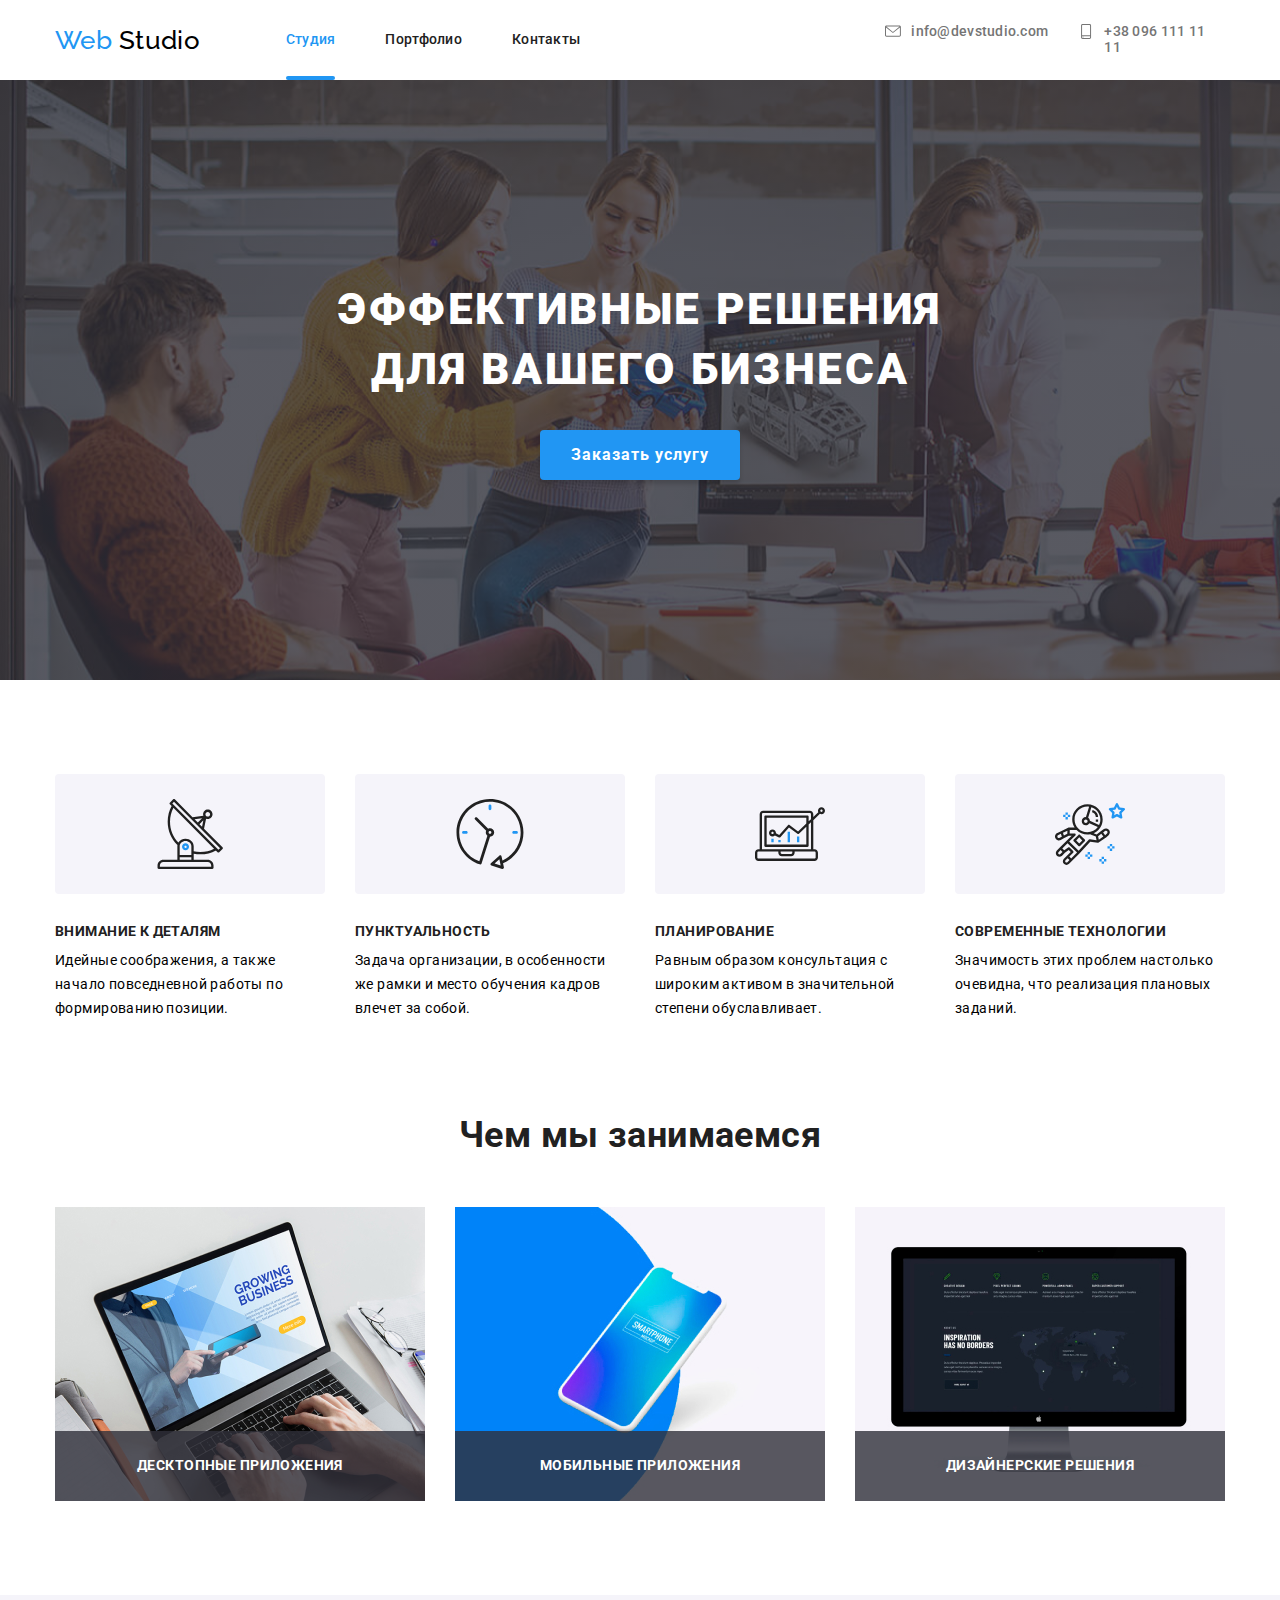
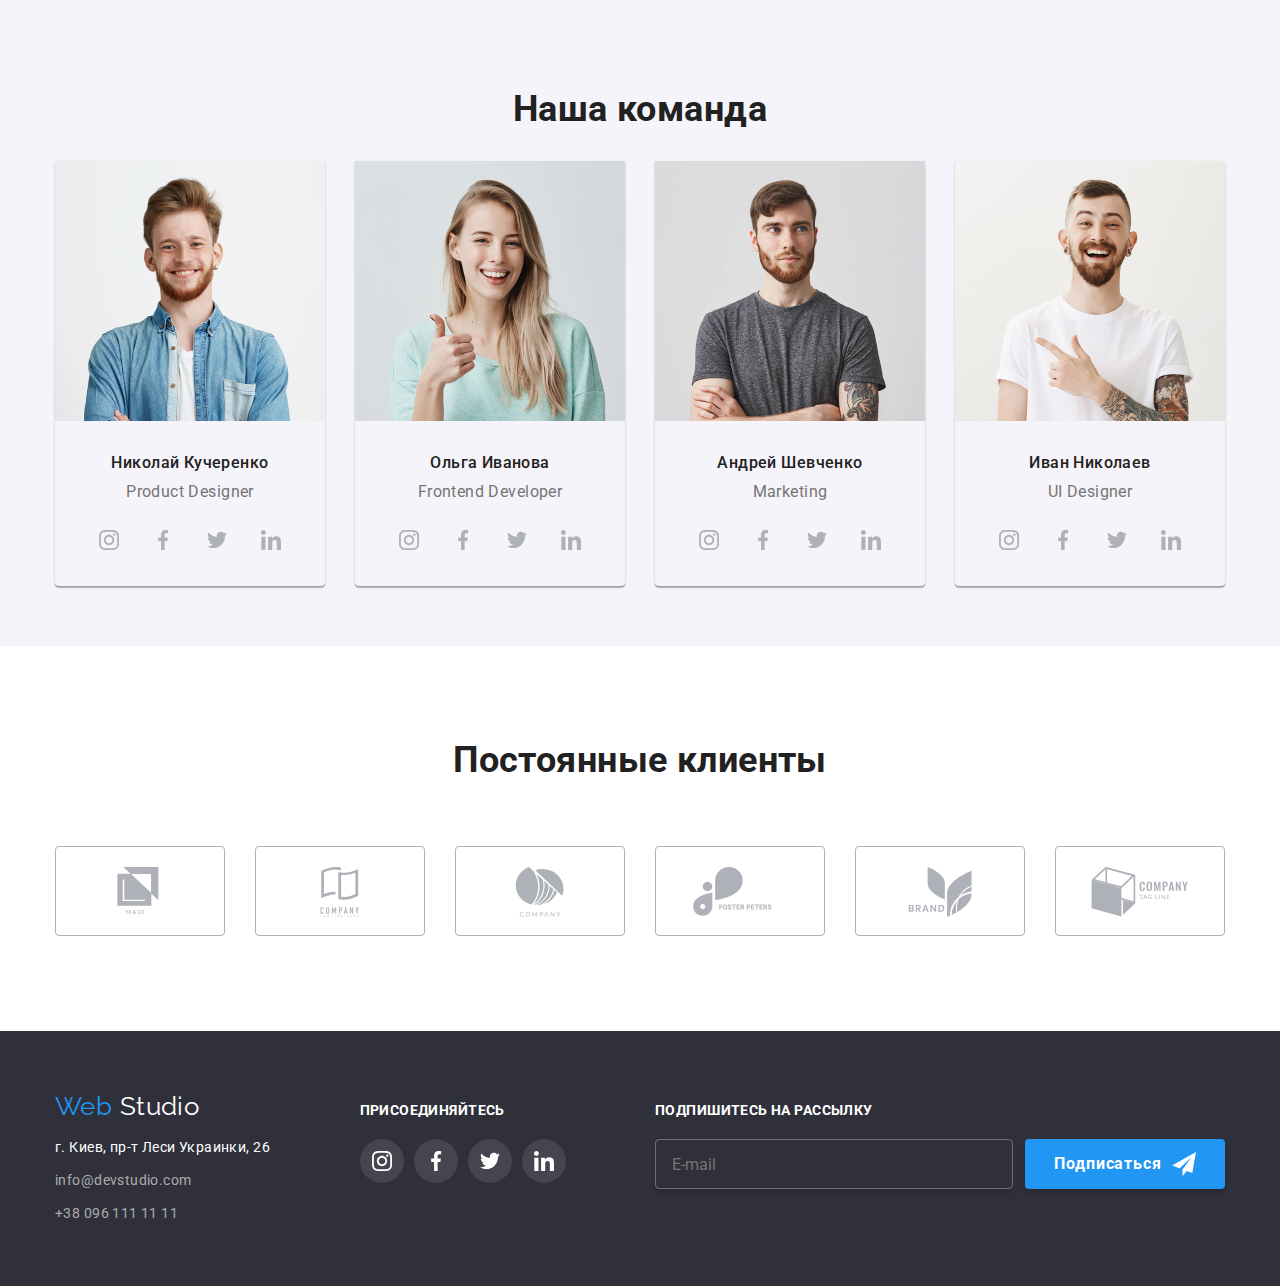
<file: index.html>
<!DOCTYPE html>
<html lang="ru">
    <head>
        <meta charset="utf-8">
        <meta name="viewport" content="width=device-width, initial-scale=1.0">
        <title>Web Studio v.1</title>
        <link href="https://fonts.googleapis.com/css2?family=Raleway:wght@700&family=Roboto:wght@400;500;700;900&display=swap" rel="stylesheet">
        <link rel="stylesheet" href="https://cdnjs.cloudflare.com/ajax/libs/modern-normalize/0.6.0/modern-normalize.min.css">
        <link rel="stylesheet" href="./css/main.min.css">
    </head>

    <body>
        <header>
            <nav class="header-nav container">
                <a class="logo" href="index.html">
                    <span class="logo-web">Web</span>
                    <span class="logo-header">Studio</span>
                </a>  
                <button
                    type="button"
                    class="menu-button"
                    aria-expanded="false"
                    aria-controls="menu-container"
                    data-menu-button>
                    <svg
                        width="40"
                        height="40"
                        aria-label="Переключатель мобильного меню">
                        <use class="icon-close" href="./image/sprite.svg#icon-menu-close"></use>
                        <use class="icon-open" href="./image/sprite.svg#icon-menu-open"></use>
                    </svg>
                </button> 
                <div class="nav" data-menu>
                    <ul class="menu-nav">
                        <li class="menu-nav-items">
                            <a class="menu-nav-link current" href="index.html">Студия</a>
                        </li>
                        <li class="menu-nav-items">
                            <a class="menu-nav-link" href="portfolio.html">Портфолио</a>
                        </li>
                        <li class="menu-nav-items">
                            <a class="menu-nav-link" href="">Контакты</a>
                        </li>
                    </ul>  
                    <ul class="contact-nav">
                        <li class="contact-nav-items">
                            <a class="contact-nav-link" href="mailto:info@devstudio.com">
                                <svg class="contact-nav-icon">
                                    <use href="./image/sprite.svg#icon-mail"></use>
                                </svg>
                                info@devstudio.com
                            </a>
                        </li>
                        <li class="contact-nav-items"> 
                            <a class="contact-nav-link" href="tel:+380961111111">
                                <svg class="contact-nav-icon">
                                    <use href="./image/sprite.svg#icon-tel"></use>
                                </svg>
                                +38 096 111 11 11</a>
                        </li>
                    </ul> 
                </div>     
             </nav> 
        </header>


        <main>
            <!-- Герой -->
            <section class="hero">
               <div class="hero-container">
                    <h1 class="hero-title">Эффективные решения<br>для вашего бизнеса</h1> 
                    <button class="open-button" data-modal-open>Заказать услугу</button>
                    <div class="backdrop is-hidden" data-modal>
                        <div class="modal-form">
                            <button class="close-button" data-modal-close>
                                <svg class="close-icon" viewBox="0 0 11 11" xmlns="http://www.w3.org/2000/svg">
                                    <path d="M11 1.10786L9.89214 0L5.5 4.39214L1.10786 0L0 1.10786L4.39214 5.5L0 9.89214L1.10786 11L5.5 6.60786L9.89214 11L11 9.89214L6.60786 5.5L11 1.10786Z"/>
                                </svg>                                        
                            </button>
                            <form class="form" action="" autocomplete="off">
                                <h1 class="form-title">Оставьте свои данные, мы вам перезвоним</h1>
                                <div class="form-field">
                                    <input type="text" 
                                        class="form-input" 
                                        placeholder=" "
                                        name="customer-name"
                                        id="customer-name">
                                    <label for="customer-name" class="form-label">Имя</label>
                                    <svg class="icon">
                                            <use href="./image/sprite.svg#icon-person-form"></use>
                                    </svg>
                                </div>
                                <div class="form-field">
                                    <input type="tel" 
                                        class="form-input" 
                                        placeholder=" "
                                        name="tel"
                                        id="tel">
                                    <label for="tel" class="form-label">Телефон</label>
                                    <svg class="icon">
                                        <use href="./image/sprite.svg#icon-phone-form"></use>
                                    </svg>
                                </div>
                                <div class="form-field">
                                    <input type="email" 
                                        class="form-input" 
                                        placeholder=" "
                                        name="mail"
                                        id="mail">
                                    <label for="mail" class="form-label">Почта</label>
                                    <svg class="icon">
                                        <use href="./image/sprite.svg#icon-email-form"></use>
                                    </svg>
                                </div>
                                <div class="form-field comment">                                 
                                    <textarea class="form-input comment-form" 
                                        name="comment"
                                        id="comment"
                                        rows="10"
                                        placeholder=" "></textarea>
                                    <label class="form-label comment-label" for="comment">Комментарий</label>
                                </div>
                                <div class="form-field polisy">
                                    <input class="polisy-checkbox visually-hidden"
                                    type="checkbox"
                                    name="polisy"
                                    id="polisy"
                                    placeholder=" ">
                                    <label class="polisy-label" for="polisy">Соглашаюсь с рассылкой и принимаю
                                        <a class="polisy-link" href="">Условия договора</a>
                                    </label>
                                </div>
                                <button class="open-button" type="submit">Отправить</button>
                            </form>
                          </div>
                    </div>
               </div>
            </section>

            <!-- Особенности -->
            <!--<section class="container ">
                <h2 class="container-title">Наши преимущества</h2>
                <ul class="section">
                    <li class="section-list">
                        <h3 class="section-title">Внимание к деталям</h3>
                        <p class="text">Идейные соображения, а также начало повседневной работы по формированию позиции.</p>
                    </li>
                    <li class="section-list">
                        <h3 class="section-title">Пунктуальность</h3>
                        <p class="text">Задача организации, в особенности же рамки и место обучения кадров влечет за собой.</p>
                    </li>
                    <li class="section-list">
                        <h3 class="section-title">Планирование</h3>
                        <p class="text">Равным образом консультация с широким активом в значительной степени обуславливает.</p>
                    </li>
                    <li class="section-list">
                        <h3 class="section-title">Современные технологии</h3>
                        <p class="text">Значимость этих проблем настолько очевидна, что реализация плановых заданий.</p>
                    </li>
                </ul>
            </section>
        -->

           <section class="container ">
                <h2 class="visually-hidden">Наши преимущества</h2>
                <ul class="section">
                    <li class="section-list">
                        <div class="section-icon">
                            <svg class="section-svg">
                                <use href="./image/sprite.svg#icon-antenna"></use>
                            </svg>
                        </div>
                        <h3 class="section-title">Внимание к деталям</h3>
                        <p class="text">Идейные соображения, а также начало повседневной работы по формированию позиции.</p>
                    </li>
                    <li class="section-list">
                        <div class="section-icon">
                            <svg class="section-svg">
                                <use href="./image/sprite.svg#icon-clock"></use>
                            </svg>
                        </div>
                        <h3 class="section-title">Пунктуальность</h3>
                        <p class="text">Задача организации, в особенности же рамки и место обучения кадров влечет за собой.</p>
                    </li>
                    <li class="section-list">
                        <div class="section-icon">
                            <svg class="section-svg">
                                <use href="./image/sprite.svg#icon-diagram"></use>
                            </svg>
                        </div>
                        <h3 class="section-title">Планирование</h3>
                        <p class="text">Равным образом консультация с широким активом в значительной степени обуславливает.</p>
                    </li>
                    <li class="section-list">
                        <div class="section-icon">
                            <svg class="section-svg">
                                <use href="./image/sprite.svg#icon-astronaut"></use>
                            </svg>
                        </div>
                        <h3 class="section-title">Современные технологии</h3>
                        <p class="text">Значимость этих проблем настолько очевидна, что реализация плановых заданий.</p>
                    </li>
                </ul>
            </section>


            <!--Чем мы занимаемся-->
            <section class="features container">
                <h2 class="features-title">Чем мы занимаемся</h2>
                <ul class="features-list">
                    <li class="features-items">
                        <img class="features-img"
                            srcset="
                              ./image/desktop.jpg 1x,
                              ./image/desktop@2x.jpg 2x"
                            src="./image/desktop.jpg"
                            alt="desktop">
                        <!-- <img class="features-img" src="./image/desktop.jpg" alt="desktop"> -->
                        <p>Десктопные приложения</p>
                    </li>
                    <li class="features-items">
                        <img class="features-img"
                            srcset="
                              ./image/mobi.jpg 1x,
                              ./image/mobi@2x.jpg 2x"
                            src="./image/mobi.jpg"
                            alt="mobi">
                        <!-- <img class="features-img" src="./image/mobi.jpg" alt="mobi"> -->
                        <p>Мобильные приложения</p>
                    </li>
                    <li class="features-items">
                        <img class="features-img"
                            srcset="
                              ./image/design.jpg 1x,
                              ./image/design@2x.jpg 2x"
                            src="./image/design.jpg"
                            alt="design">
                        <!-- <img class="features-img" src="./image/design.jpg" alt="design"> -->
                        <p>Дизайнерские решения</p>
                    </li>
                </ul>
            </section>
            
            <!--Team-->
            <section class="team">
                <div class="container">
                    <h2 class="team-title">Наша команда</h2>
                    <ul class="team-list">
                        <li class="team-items">
                        <!-- <picture>
                                 <source
                                  srcset="
                                    ./image/mikola.webp 480w,
                                    ./image/mikola@2x.webp 768w"
                                  type="image/webp"
                                /> -->
                                <img
                                  srcset="
                                    ./image/mikola.jpg 480w,
                                    ./image/mikola@2x.jpg 768w"
                                  src="./image/mikola.jpg"
                                  alt="selfie"
                                  sizes="(min-width: 1200px) 25vw, (min-width: 768px) 50vw,  100vw">
                           <!--    </picture>
                             <img src="./image/николай.jpg" alt="Николай Кучеренко"> --> 
                            <h3 class="team-name">Николай Кучеренко</h3>
                            <p>Product Designer</p>
                            <ul class="social">
                                <li class="social-items">
                                    <a target="_blank" href="" aria-label="instagram">
                                        <svg class="social-icon">
                                            <use href="./image/sprite.svg#icon-instagram"></use>
                                        </svg>
                                    </a>
                                </li>
                                <li class="social-items">
                                    <a target="_blank" href="" aria-label="facebook">
                                        <svg class="social-icon">
                                            <use href="./image/sprite.svg#icon-facebook"></use>
                                        </svg>
                                    </a>
                                </li>
                                <li class="social-items">
                                    <a target="_blank" href="" aria-label="twitter">
                                        <svg class="social-icon">
                                            <use href="./image/sprite.svg#icon-twitter"></use>
                                        </svg>
                                    </a>
                                </li>
                                <li class="social-items">
                                    <a target="_blank" href="" aria-label="linkedin">
                                        <svg class="social-icon">
                                            <use href="./image/sprite.svg#icon-linkedin"></use>
                                        </svg>
                                    </a>
                                </li>
                            </ul>
                        </li>
                        <li class="team-items">
                            <img
                                  srcset="
                                    ./image/olya.jpg 480w,
                                    ./image/olya@2x.jpg 768w"
                                  src="./image/olya.jpg"
                                  alt="selfie"
                                  sizes="(min-width: 1200px) 25vw, (min-width: 768px) 50vw,  100vw">
                            <!-- <img src="./image/ольга.jpg" alt="Ольга Иванова"> -->
                            <h3 class="team-name">Ольга Иванова</h3>
                            <p>Frontend Developer</p>
                            <ul class="social">
                                <li class="social-items">
                                    <a target="_blank" href="" aria-label="instagram">
                                        <svg class="social-icon">
                                            <use href="./image/sprite.svg#icon-instagram"></use>
                                        </svg>
                                    </a>
                                </li>
                                <li class="social-items">
                                    <a target="_blank" href="" aria-label="facebook">
                                        <svg class="social-icon">
                                            <use href="./image/sprite.svg#icon-facebook"></use>
                                        </svg>
                                    </a>
                                </li>
                                <li class="social-items">
                                    <a target="_blank" href="" aria-label="twitter">
                                        <svg class="social-icon">
                                            <use href="./image/sprite.svg#icon-twitter"></use>
                                        </svg>
                                    </a>
                                </li>
                                <li class="social-items">
                                    <a target="_blank" href="" aria-label="linkedin">
                                        <svg class="social-icon">
                                            <use href="./image/sprite.svg#icon-linkedin"></use>
                                        </svg>
                                    </a>
                                </li>
                            </ul>
                        </li>
                        <li class="team-items">
                            <img
                                  srcset="
                                    ./image/andrey.jpg 480w,
                                    ./image/andrey@2x.jpg 768w"
                                  src="./image/andrey.jpg"
                                  alt="selfie"
                                  sizes="(min-width: 1200px) 25vw, (min-width: 768px) 50vw,  100vw">
                            <!-- <img src="./image/андрей.jpg" alt="Андрей Шевченко"> -->
                            <h3 class="team-name">Андрей Шевченко</h3>
                            <p>Marketing</p>
                            <ul class="social">
                                <li class="social-items">
                                    <a target="_blank" href="" aria-label="instagram">
                                        <svg class="social-icon">
                                            <use href="./image/sprite.svg#icon-instagram"></use>
                                        </svg>
                                    </a>
                                </li>
                                <li class="social-items">
                                    <a target="_blank" href="" aria-label="facebook">
                                        <svg class="social-icon">
                                            <use href="./image/sprite.svg#icon-facebook"></use>
                                        </svg>
                                    </a>
                                </li>
                                <li class="social-items">
                                    <a target="_blank" href="" aria-label="twitter">
                                        <svg class="social-icon">
                                            <use href="./image/sprite.svg#icon-twitter"></use>
                                        </svg>
                                    </a>
                                </li>
                                <li class="social-items">
                                    <a target="_blank" href="" aria-label="linkedin">
                                        <svg class="social-icon">
                                            <use href="./image/sprite.svg#icon-linkedin"></use>
                                        </svg>
                                    </a>
                                </li>
                            </ul>
                        </li>
                        <li class="team-items">
                            <img
                                  srcset="
                                    ./image/ivan.jpg 480w,
                                    ./image/ivan@2x.jpg 768w"
                                  src="./image/ivan.jpg"
                                  alt="selfie"
                                  sizes="(min-width: 1200px) 25vw, (min-width: 768px) 50vw,  100vw">
                            <!-- <img src="./image/иван.jpg" alt="Иван Николаев"> -->
                            <h3 class="team-name">Иван Николаев</h3>
                            <p>UI Designer</p>
                            <ul class="social">
                                <li class="social-items">
                                    <a target="_blank" href="" aria-label="instagram">
                                        <svg class="social-icon">
                                            <use href="./image/sprite.svg#icon-instagram"></use>
                                        </svg>
                                    </a>
                                </li>
                                <li class="social-items">
                                    <a target="_blank" href="" aria-label="facebook">
                                        <svg class="social-icon">
                                            <use href="./image/sprite.svg#icon-facebook"></use>
                                        </svg>
                                    </a>
                                </li>
                                <li class="social-items">
                                    <a target="_blank" href="" aria-label="twitter">
                                        <svg class="social-icon">
                                            <use href="./image/sprite.svg#icon-twitter"></use>
                                        </svg>
                                    </a>
                                </li>
                                <li class="social-items">
                                    <a target="_blank" href="" aria-label="linkedin">
                                        <svg class="social-icon">
                                            <use href="./image/sprite.svg#icon-linkedin"></use>
                                        </svg>
                                    </a>
                                </li>
                            </ul>
                        </li>
                    </ul>
                </div>
            </section>

            <!--Наши клиенты-->
            <section class="client container">
                <h2 class="client-title">Постоянные клиенты</h2>
                <ul class="client-list">
                    <li class="client-items">
                        <a class="client-link" href="">
                            <svg class="icon-client icon-client1">
                                <use href="./image/sprite.svg#icon-client1"></use>
                            </svg>
                            </a>
                        </li>
                    <li class="client-items">
                        <a class="client-link" href="">
                            <svg class="icon-client icon-client2">
                                <use href="./image/sprite.svg#icon-client2"></use>
                            </svg>
                            </a>
                        </li>
                    <li class="client-items">
                        <a class="client-link" href="">
                            <svg class="icon-client icon-client3">
                                <use href="./image/sprite.svg#icon-client3"></use>
                            </svg>
                        </a>
                    </li>
                    <li class="client-items">
                        <a class="client-link" href="">
                            <svg class="icon-client icon-client4">
                                <use href="./image/sprite.svg#icon-client4"></use>
                            </svg>
                        </a>
                    </li>
                    <li class="client-items">
                        <a class="client-link" href="">
                            <svg class="icon-client icon-client5">
                                <use href="./image/sprite.svg#icon-client5"></use>
                            </svg>
                        </a>
                    </li>
                    <li class="client-items">
                        <a class="client-link" href="">
                            <svg class="icon-client icon-client6">
                                <use href="./image/sprite.svg#icon-client6"></use>
                            </svg>
                        </a>
                    </li>
                </ul>
            </section>
        </main>
        <footer>
            <div class="container footer">
                <div class="footer-address">
                    <a class="logo" href="index.html">
                        <span class="logo-web">Web</span>
                        <span class="logo-footer">Studio</span>
                    </a> 
                    <address class="address">
                        <p>г. Киев, пр-т Леси Украинки, 26</p>
                        <a class="address-link" href="mailto:info@devstudio.com">info@devstudio.com</a>
                        <a class="address-link" href="tel:+380961111111">+38 096 111 11 11</a>
                    </address>
                </div>
                <div class="join-in">
                    <p><b>Присоединяйтесь</b></p>
                    <ul class="social">
                        <li class="social-items">
                            <a class="link-items" target="_blank" href="" aria-label="instagram">
                                <svg class="social-icon social-footer">
                                    <use href="./image/sprite.svg#icon-instagram"></use>
                                </svg>
                            </a>
                        </li>
                        <li class="social-items">
                            <a class="link-items" target="_blank" href="" aria-label="facebook">
                                <svg class="social-icon social-footer">
                                    <use href="./image/sprite.svg#icon-facebook"></use>
                                </svg>
                            </a>
                        </li>
                        <li class="social-items">
                            <a class="link-items" target="_blank" href="" aria-label="twitter">
                                <svg class="social-icon social-footer">
                                    <use href="./image/sprite.svg#icon-twitter"></use>
                                </svg>  
                            </a>
                        </li>
                        <li class="social-items">
                            <a class="link-items" target="_blank" href="" aria-label="linkedin">
                                <svg class="social-icon social-footer">
                                    <use href="./image/sprite.svg#icon-linkedin"></use>
                                </svg>
                            </a>
                        </li>
                    </ul>
                </div>
                <div class="subscribe">
                    <p><b>Подпишитесь на рассылку</b></p>
                    <div class="subscribe-form">
                        <input class="subscribe-input"
                            type="email"
                            placeholder="E-mail"
                            name="customer-mail">
                        <button class="open-button subscribe-button" type="submit">
                            <span>Подписаться</span>
                            <svg class="subscribe-icon">
                                <use href="./image/sprite.svg#icon-telegram-form"></use>
                            </svg>
                        </button>
                    </div>
                </div>
            </div>
        </footer>

        <script src="./js/modal.js"></script>
        <script src="./js/menu.js"></script>
        <!--
            <script>
            (() => {
              document.querySelector('.js-form').addEventListener('submit', e => {
                e.preventDefault();
      
                console.log('');
                console.count('Submit #');
      
                new FormData(e.currentTarget).forEach((value, name) =>
                  console.log(name, ':', value),
                );
              });
            })();
          </script>
        -->
    </body>
</html>
</file>
<file: css/main.min.css>
html{-webkit-box-sizing:border-box;box-sizing:border-box}*,*::before,*::after{-webkit-box-sizing:inherit;box-sizing:inherit}body{font-family:'Roboto', sans-serif;font-size:14px;font-weight:400;letter-spacing:0.03em;margin:0;padding:0;min-width:320px}ul a,a{text-decoration:none;color:#212121}h2,h3{color:#212121}h2{font-size:36px;font-weight:700;line-height:1.16;text-align:center}ul li{list-style:none}h1,h2,h3,h4,h5,h6,ul,p,svg,img{margin:0;padding:0}.container{margin-left:auto;margin-right:auto;padding-left:15px;padding-right:15px}@media screen and (min-width: 480px){.container{width:480px}}@media screen and (min-width: 768px){.container{width:768px}}@media screen and (min-width: 1200px){.container{width:1200px}}.visually-hidden{position:absolute;width:1px;height:1px;margin:-1px;border:0;padding:0;clip:rect(0 0 0 0);overflow:hidden}.open-button{color:#fff;font-weight:700;font-size:16px;line-height:1.87;letter-spacing:0.06em;padding-top:10px;padding-bottom:10px;background-color:#2196F3;-webkit-box-shadow:0px 4px 4px rgba(0,0,0,0.15);box-shadow:0px 4px 4px rgba(0,0,0,0.15);display:block;width:200px;border-radius:4px;margin-right:auto;margin-left:auto;cursor:pointer;border:transparent;outline:none}.logo{display:block;font-family:'Raleway', sans-serif;font-size:26px;line-height:1.19;text-decoration:none}.logo-web{color:#2196F3}.logo-header{color:black}.logo-footer{color:#fff}@media screen and (max-width: 1199px){.logo{font-size:24px}}header{position:relative;top:0;left:0;font-weight:500;line-height:1.14;letter-spacing:0.02em}.header-nav{display:-webkit-box;display:-ms-flexbox;display:flex;-webkit-box-align:center;-ms-flex-align:center;align-items:center;-webkit-box-pack:justify;-ms-flex-pack:justify;justify-content:space-between}.menu-button{display:-webkit-inline-box;display:-ms-inline-flexbox;display:inline-flex;margin:0;padding:0;border:none;outline:none;background-color:transparent;-webkit-transition:fill 250ms cubic-bezier(0.4, 0, 0.2, 1);transition:fill 250ms cubic-bezier(0.4, 0, 0.2, 1)}.menu-button:hover svg{fill:#2196F3}@media screen and (min-width: 768px){.menu-button{display:none}}.menu-button .icon-close{display:none;-webkit-transition:fill 250ms cubic-bezier(0.4, 0, 0.2, 1);transition:fill 250ms cubic-bezier(0.4, 0, 0.2, 1)}.menu-button.is-open .icon-close{display:block}.menu-button .icon-open{-webkit-transition:fill 250ms cubic-bezier(0.4, 0, 0.2, 1);transition:fill 250ms cubic-bezier(0.4, 0, 0.2, 1)}.menu-button.is-open .icon-open{display:none}.nav{padding-top:60px;padding-bottom:60px}@media screen and (max-width: 767px){.nav{position:absolute;top:100%;left:0;background-color:#fff;width:100%;z-index:20;opacity:0;visibility:hidden;pointer-events:none;-webkit-transition:opacity 250ms cubic-bezier(0.4, 0, 0.2, 1);transition:opacity 250ms cubic-bezier(0.4, 0, 0.2, 1)}.nav.is-open{opacity:1;visibility:visible;pointer-events:initial}}@media screen and (min-width: 768px){.nav{display:-webkit-box;display:-ms-flexbox;display:flex;-webkit-box-pack:justify;-ms-flex-pack:justify;justify-content:space-between;padding-top:0px;padding-bottom:0px}}.current{color:#2196F3;padding-bottom:8px}.current::after{content:'';position:absolute;bottom:0;left:0;height:4px;width:100%;border-radius:2px;background-color:#2196F3}.menu-nav{text-align:center}@media screen and (min-width: 768px){.menu-nav{display:-webkit-box;display:-ms-flexbox;display:flex}.menu-nav-items{margin-left:86px}.menu-nav-items+.menu-nav-items{margin-left:50px}}.menu-nav-link{display:inline-block;position:relative;-webkit-transition:color 250ms cubic-bezier(0.4, 0, 0.2, 1);transition:color 250ms cubic-bezier(0.4, 0, 0.2, 1);margin-bottom:40px}@media screen and (min-width: 768px){.menu-nav-link{padding-bottom:32px;padding-top:32px;margin-bottom:0px}}.menu-nav-link:hover,.menu-nav-link:focus{color:#2196F3}.contact-nav-items{padding-top:16px;text-align:center}@media screen and (min-width: 768px){.contact-nav{display:-webkit-box;display:-ms-flexbox;display:flex;-ms-flex-item-align:center;align-self:center;-webkit-box-orient:vertical;-webkit-box-direction:normal;-ms-flex-direction:column;flex-direction:column;text-align:left;margin-left:62px}.contact-nav-items{padding:5px 0;text-align:left}}@media screen and (min-width: 1200px){.contact-nav{-webkit-box-orient:horizontal;-webkit-box-direction:normal;-ms-flex-direction:row;flex-direction:row;margin-left:305px}.contact-nav-items+.contact-nav-items{margin-left:30px}}.contact-nav-link{display:-webkit-inline-box;display:-ms-inline-flexbox;display:inline-flex;color:#757575;-webkit-transition:color 250ms cubic-bezier(0.4, 0, 0.2, 1);transition:color 250ms cubic-bezier(0.4, 0, 0.2, 1)}.contact-nav-icon{fill:#757575;width:16px;height:15px;margin-right:10px;-webkit-transition:fill 250ms cubic-bezier(0.4, 0, 0.2, 1);transition:fill 250ms cubic-bezier(0.4, 0, 0.2, 1)}.contact-nav-link:focus,.contact-nav-link:hover{color:#2196F3}.contact-nav-link:focus .contact-nav-icon,.contact-nav-link:hover .contact-nav-icon{fill:#2196F3}.hero{background-image:-webkit-gradient(linear, left top, left bottom, from(rgba(47,48,58,0.8)), to(rgba(47,48,58,0.8))),url(../image/mobi-hero.png);background-image:linear-gradient(rgba(47,48,58,0.8), rgba(47,48,58,0.8)),url(../image/mobi-hero.png);background-repeat:no-repeat;background-size:cover;text-align:center;color:#fff;margin-bottom:60px}@media screen and (min-device-pixel-ratio: 2), screen and (-webkit-min-device-pixel-ratio: 2), screen and (min-resolution: 192dpi), screen and (min-resolution: 2dppx){.hero{background-image:-webkit-gradient(linear, left top, left bottom, from(rgba(47,48,58,0.8)), to(rgba(47,48,58,0.8))),url(../image/mobi-hero@2x.png);background-image:linear-gradient(rgba(47,48,58,0.8), rgba(47,48,58,0.8)),url(../image/mobi-hero@2x.png)}}@media screen and (min-width: 768px){.hero{background-image:-webkit-gradient(linear, left top, left bottom, from(rgba(47,48,58,0.8)), to(rgba(47,48,58,0.8))),url(../image/tablet-hero.png);background-image:linear-gradient(rgba(47,48,58,0.8), rgba(47,48,58,0.8)),url(../image/tablet-hero.png)}}@media screen and (min-width: 768px) and (min-device-pixel-ratio: 2), screen and (min-width: 768px) and (-webkit-min-device-pixel-ratio: 2), screen and (min-width: 768px) and (min-resolution: 192dpi), screen and (min-width: 768px) and (min-resolution: 2dppx){.hero{background-image:-webkit-gradient(linear, left top, left bottom, from(rgba(47,48,58,0.8)), to(rgba(47,48,58,0.8))),url(../image/tablet-hero@2x.png);background-image:linear-gradient(rgba(47,48,58,0.8), rgba(47,48,58,0.8)),url(../image/tablet-hero@2x.png)}}@media screen and (min-width: 1200px){.hero{margin-bottom:94px;background-image:-webkit-gradient(linear, left top, left bottom, from(rgba(47,48,58,0.8)), to(rgba(47,48,58,0.8))),url(../image/desktop-hero.png);background-image:linear-gradient(rgba(47,48,58,0.8), rgba(47,48,58,0.8)),url(../image/desktop-hero.png)}}@media screen and (min-width: 1200px) and (min-device-pixel-ratio: 2), screen and (min-width: 1200px) and (-webkit-min-device-pixel-ratio: 2), screen and (min-width: 1200px) and (min-resolution: 192dpi), screen and (min-width: 1200px) and (min-resolution: 2dppx){.hero{background-image:-webkit-gradient(linear, left top, left bottom, from(rgba(47,48,58,0.8)), to(rgba(47,48,58,0.8))),url(../image/desktop-hero@2x.png);background-image:linear-gradient(rgba(47,48,58,0.8), rgba(47,48,58,0.8)),url(../image/desktop-hero@2x.png)}}.hero-container{padding-top:120px;padding-bottom:120px}@media screen and (min-width: 1200px){.hero-container{padding-top:200px;padding-bottom:200px}}.hero-title{font-weight:900;font-size:26px;line-height:1.36;letter-spacing:0.06em;text-transform:uppercase;margin-bottom:30px}@media screen and (min-width: 1200px){.hero-title{font-size:44px}}.backdrop{position:fixed;top:0;left:0;width:100%;height:100%;opacity:1;background:rgba(0,0,0,0.2);-webkit-transition:opacity 250ms cubic-bezier(0.4, 0, 0.2, 1);transition:opacity 250ms cubic-bezier(0.4, 0, 0.2, 1);z-index:20;overflow-y:scroll}.backdrop.is-hidden{opacity:0;pointer-events:none;visibility:visible}.modal-form{position:absolute;top:50%;left:50%;-webkit-transform:translateY(-50%) translateX(-50%);transform:translateY(-50%) translateX(-50%);min-width:320px;max-width:528px;padding:40px;background-color:#fff;color:#212121;-webkit-transition:-webkit-transform 250ms cubic-bezier(0.4, 0, 0.2, 1);transition:-webkit-transform 250ms cubic-bezier(0.4, 0, 0.2, 1);transition:transform 250ms cubic-bezier(0.4, 0, 0.2, 1);transition:transform 250ms cubic-bezier(0.4, 0, 0.2, 1), -webkit-transform 250ms cubic-bezier(0.4, 0, 0.2, 1)}@media screen and (min-width: 480px) and (max-width: 1199px){.modal-form{width:450px}}.close-button{display:-webkit-box;display:-ms-flexbox;display:flex;-webkit-box-pack:center;-ms-flex-pack:center;justify-content:center;-webkit-box-align:center;-ms-flex-align:center;align-items:center;position:absolute;right:8px;top:8px;width:30px;height:30px;cursor:pointer;border:1px solid rgba(0,0,0,0.1);outline:none;border-radius:75px;background-color:#fff;padding:0}.close-button:hover .close-icon,.close-button:focus .close-icon{fill:#2196F3}.close-icon{margin:auto;width:11px;height:11px;fill:#212121}.form-title{color:#212121;font-size:20px;margin-bottom:30px}.form-field{margin-bottom:28px;position:relative}.form-input{width:100%;height:40px;padding:12px 16px 12px 42px;-webkit-box-sizing:border-box;box-sizing:border-box;border:1px solid rgba(33,33,33,0.2);border-radius:4px;-webkit-transition:border-color 250ms cubic-bezier(0.4, 0, 0.2, 1);transition:border-color 250ms cubic-bezier(0.4, 0, 0.2, 1)}.form-input:focus{border-color:#2196F3;outline:none}.form-label{position:absolute;top:50%;left:42px;-webkit-transform:translateY(-50%);transform:translateY(-50%);color:#757575;-webkit-transition:color 250ms cubic-bezier(0.4, 0, 0.2, 1);transition:color 250ms cubic-bezier(0.4, 0, 0.2, 1);-webkit-transition:-webkit-transform 250ms cubic-bezier(0.4, 0, 0.2, 1);transition:-webkit-transform 250ms cubic-bezier(0.4, 0, 0.2, 1);transition:transform 250ms cubic-bezier(0.4, 0, 0.2, 1);transition:transform 250ms cubic-bezier(0.4, 0, 0.2, 1), -webkit-transform 250ms cubic-bezier(0.4, 0, 0.2, 1)}.form-input:focus ~ .form-label,.form-input:not(:placeholder-shown) ~ .form-label{color:#2196F3;-webkit-transform:translateY(-40px) translateX(-23px);transform:translateY(-40px) translateX(-23px)}.icon{display:inline-block;position:absolute;top:11px;left:16px;height:18px;width:18px;fill:#212121;-webkit-transition:fill 250ms cubic-bezier(0.4, 0, 0.2, 1);transition:fill 250ms cubic-bezier(0.4, 0, 0.2, 1)}.form-field:focus-within .icon{fill:#2196F3}.comment{margin-bottom:20px}.comment-form{padding:12px 16px;resize:vertical;min-height:120px;width:100%}.comment-label{position:absolute;top:20px;left:16px;-webkit-transition:color 250ms cubic-bezier(0.4, 0, 0.2, 1);transition:color 250ms cubic-bezier(0.4, 0, 0.2, 1);-webkit-transition:-webkit-transform 250ms cubic-bezier(0.4, 0, 0.2, 1);transition:-webkit-transform 250ms cubic-bezier(0.4, 0, 0.2, 1);transition:transform 250ms cubic-bezier(0.4, 0, 0.2, 1);transition:transform 250ms cubic-bezier(0.4, 0, 0.2, 1), -webkit-transform 250ms cubic-bezier(0.4, 0, 0.2, 1)}.form-input:focus ~ .comment-label,.form-input:not(:placeholder-shown) ~ .comment-label{color:#2196F3;-webkit-transform:translateY(-40px);transform:translateY(-40px)}.polisy{margin-bottom:30px;display:-webkit-inline-box;display:-ms-inline-flexbox;display:inline-flex;-webkit-box-align:center;-ms-flex-align:center;align-items:center}@media screen and (min-width: 479px){.polisy-label{display:-webkit-inline-box;display:-ms-inline-flexbox;display:inline-flex;-webkit-box-align:center;-ms-flex-align:center;align-items:center;white-space:nowrap}}@media screen and (max-width: 1199px){.polisy-label{font-size:12px}}.polisy-link{text-decoration:underline;color:#2196F3;margin-left:4px}.polisy-label::before{content:"";display:inline-block;margin-right:8px;width:16px;height:15px;border:2px solid #212121;border-radius:2px;-ms-flex-negative:0;flex-shrink:0;-webkit-box-sizing:border-box;box-sizing:border-box;-webkit-transition:all 250ms cubic-bezier(0.4, 0, 0.2, 1);transition:all 250ms cubic-bezier(0.4, 0, 0.2, 1)}.polisy-checkbox:checked ~ .polisy-label::before{background-color:#2196F3;border:transparent;background-image:url("../image/vector-form.svg");background-size:11px 8px;background-repeat:no-repeat;background-position:center}.section{margin-bottom:60px}.section-list+.section-list{margin-top:30px}@media screen and (min-width: 768px){.section{display:-webkit-box;display:-ms-flexbox;display:flex;-ms-flex-wrap:wrap;flex-wrap:wrap;margin-left:-15px;margin-right:-15px}.section-list{width:calc((100% - 4 * 15px)/2);margin-right:15px;margin-left:15px}.section-list+.section-list{margin-top:0px}}@media screen and (min-width: 1200px){.section{-ms-flex-wrap:nowrap;flex-wrap:nowrap;margin-bottom:94px}}.section-icon{width:100%;height:120px;background-color:#F5F4FA;border-radius:4px;text-align:center}.section-svg{width:70px;height:70px;margin-top:25px}.section-title{text-align:center;font-weight:700;font-size:14px;line-height:1.14;text-transform:uppercase;margin-top:30px;margin-bottom:10px}@media screen and (min-width: 768px){.section-title{text-align:left}}.section .text{line-height:1.71;margin:0}@media screen and (max-width: 1199px){.features{display:none}}.features-list{display:-webkit-box;display:-ms-flexbox;display:flex;margin-bottom:94px;margin-right:-15px;margin-left:-15px}.features-title{margin-bottom:50px}.features-items{position:relative;width:calc((100% - 6 * 15px) / 3);margin-right:15px;margin-left:15px}.features p{position:absolute;bottom:0;left:0;padding-top:27px;padding-bottom:27px;margin:0;width:100%;font-weight:700;line-height:1.14;text-transform:uppercase;text-align:center;color:#fff;background:rgba(47,48,58,0.8)}.features-img{display:block}.team{background-color:#F5F4FA;padding:60px 0}@media screen and (min-width: 1200px){.team{padding-top:94px}}.team-title{margin-bottom:30px}@media screen and (min-width: 768px){.team-list{display:-webkit-box;display:-ms-flexbox;display:flex;-ms-flex-wrap:wrap;flex-wrap:wrap;margin:-15px}}.team-items{-webkit-box-shadow:0px 2px 1px rgba(0,0,0,0.2),0px 1px 1px rgba(0,0,0,0.14),0px 1px 3px rgba(0,0,0,0.12);box-shadow:0px 2px 1px rgba(0,0,0,0.2),0px 1px 1px rgba(0,0,0,0.14),0px 1px 3px rgba(0,0,0,0.12);border-radius:0px 0px 4px 4px;margin:15px 0;padding-bottom:24px}@media screen and (min-width: 768px){.team-items{width:calc((100% - 4 * 15px) / 2);margin:15px}}@media screen and (min-width: 1200px){.team-items{width:calc((100% - 8 * 15px) / 4)}}.team img{width:100%}.team-name{font-weight:500;font-size:16px;line-height:1.18;text-align:center;margin-top:30px;margin-bottom:10px}.team p{color:#757575;font-weight:400;font-size:16px;line-height:1.18;text-align:center;margin-bottom:16px}.client-title{margin-bottom:15px;margin-top:60px}@media screen and (min-width: 1200px){.client-title{margin-bottom:50px;margin-top:94px}}.client-list{display:-webkit-box;display:-ms-flexbox;display:flex;-webkit-box-pack:justify;-ms-flex-pack:justify;justify-content:space-between;-ms-flex-wrap:wrap;flex-wrap:wrap;margin-bottom:45px;margin-right:-15px;margin-left:-15px}@media screen and (min-width: 1200px){.client-list{-ms-flex-wrap:nowrap;flex-wrap:nowrap;margin-bottom:80px}}.client-items{width:calc((100% - 4 * 15px) / 2);margin:15px}@media screen and (min-width: 768px){.client-items{width:calc((100% - 6 * 15px) / 3)}}.client-link{border:1px solid #AFB1B8;-webkit-box-sizing:border-box;box-sizing:border-box;border-radius:4px;width:100%;height:90px;display:inline-block;text-align:center;-webkit-transition:border 250ms cubic-bezier(0.4, 0, 0.2, 1);transition:border 250ms cubic-bezier(0.4, 0, 0.2, 1)}.icon-client{fill:#afb1b8;width:100px;height:50px;margin-top:20px;-webkit-transition:fill 250ms cubic-bezier(0.4, 0, 0.2, 1);transition:fill 250ms cubic-bezier(0.4, 0, 0.2, 1)}.client-link:hover,.client-link:focus{border:1px solid #2196F3}.client-link:hover svg,.client-link:focus svg{fill:#2196F3}.social{display:-webkit-box;display:-ms-flexbox;display:flex;-webkit-box-pack:center;-ms-flex-pack:center;justify-content:center}.social-items{height:44px;width:44px;border-radius:75%;-webkit-transition:background-color 250ms cubic-bezier(0.4, 0, 0.2, 1);transition:background-color 250ms cubic-bezier(0.4, 0, 0.2, 1)}.social a{display:block}.social-icon{width:44px;height:44px;fill:#afb1b8;-webkit-transition:fill 250ms cubic-bezier(0.4, 0, 0.2, 1);transition:fill 250ms cubic-bezier(0.4, 0, 0.2, 1)}.social-items+.social-items{margin-left:10px}.social-items:hover,.social-items:focus{background-color:#2196F3;border-radius:75%}.social-items:hover .social-icon,.social-items:focus .social-icon{fill:#fff}footer{background-color:#2F303A;color:#fff;font-weight:400;font-style:normal;font-size:14px;line-height:1.71}@media screen and (min-width: 768px){.footer{display:-webkit-box;display:-ms-flexbox;display:flex;-ms-flex-wrap:wrap;flex-wrap:wrap;-ms-flex-pack:distribute;justify-content:space-around;-webkit-box-align:baseline;-ms-flex-align:baseline;align-items:baseline}}@media screen and (min-width: 1200px){.footer{-webkit-box-pack:justify;-ms-flex-pack:justify;justify-content:space-between}}.footer-address{padding-top:60px;margin-bottom:60px}@media screen and (max-width: 1199px){.footer-address{text-align:center}}.address{font-weight:400;font-style:normal;display:-webkit-box;display:-ms-flexbox;display:flex;-webkit-box-orient:vertical;-webkit-box-direction:normal;-ms-flex-direction:column;flex-direction:column;margin-top:14px}.address-link{color:rgba(255,255,255,0.6);margin-top:9px;-webkit-transition:color 250ms cubic-bezier(0.4, 0, 0.2, 1);transition:color 250ms cubic-bezier(0.4, 0, 0.2, 1)}.address-link:hover,.address-link:focus{color:#2196F3}.join-in{margin-bottom:60px;line-height:1.14;text-transform:uppercase}@media screen and (max-width: 1199px){.join-in{text-align:center}}.join-in p{margin-bottom:20px}.social-footer{fill:#fff;background:rgba(255,255,255,0.1);border-radius:75px}.subscribe{padding-bottom:60px;line-height:1.14;text-transform:uppercase}@media screen and (max-width: 1199px){.subscribe{text-align:center}}@media screen and (min-width: 768px) and (max-width: 1199px){.subscribe{width:100%}}.subscribe p{margin-bottom:20px}.subscribe-input{width:100%;height:50px;padding:15px 16px;margin-bottom:20px;background-color:transparent;border:1px solid rgba(255,255,255,0.3);-webkit-box-shadow:0px 4px 4px rgba(0,0,0,0.15);box-shadow:0px 4px 4px rgba(0,0,0,0.15);border-radius:4px;outline:none;color:rgba(255,255,255,0.6);font-size:16px}@media screen and (min-width: 768px){.subscribe-input{width:450px}}@media screen and (min-width: 1200px){.subscribe-input{width:358px;margin-bottom:0px}}.subscribe-form{display:-webkit-box;display:-ms-flexbox;display:flex;-webkit-box-align:center;-ms-flex-align:center;align-items:center}@media screen and (max-width: 1199px){.subscribe-form{-webkit-box-orient:vertical;-webkit-box-direction:normal;-ms-flex-direction:column;flex-direction:column}}.subscribe-button{display:-webkit-box;display:-ms-flexbox;display:flex;-webkit-box-pack:center;-ms-flex-pack:center;justify-content:center;-webkit-box-align:center;-ms-flex-align:center;align-items:center}@media screen and (min-width: 1200px){.subscribe-button{margin-left:12px}}.subscribe-icon{height:24px;width:24px;margin-left:10px}.filter{display:-webkit-box;display:-ms-flexbox;display:flex;-webkit-box-pack:center;-ms-flex-pack:center;justify-content:center;margin-top:60px;margin-bottom:30px}@media screen and (max-width: 767px){.filter{-ms-flex-wrap:wrap;flex-wrap:wrap;-webkit-box-pack:left;-ms-flex-pack:left;justify-content:left}}@media screen and (min-width: 1200px){.filter{margin-top:94px;margin-bottom:50px}}.filter-items{margin:7px 2px}.filter-button{font-weight:500;font-size:16px;line-height:1.62;text-align:center;padding-left:22px;padding-right:22px;padding-top:6px;padding-bottom:6px;background:#F5F4FA;border-radius:4px;border:1px solid transparent;cursor:pointer;-webkit-transition:background-color 250ms cubic-bezier(0.4, 0, 0.2, 1);transition:background-color 250ms cubic-bezier(0.4, 0, 0.2, 1);-webkit-transition:-webkit-box-shadow 250ms cubic-bezier(0.4, 0, 0.2, 1);transition:-webkit-box-shadow 250ms cubic-bezier(0.4, 0, 0.2, 1);transition:box-shadow 250ms cubic-bezier(0.4, 0, 0.2, 1);transition:box-shadow 250ms cubic-bezier(0.4, 0, 0.2, 1), -webkit-box-shadow 250ms cubic-bezier(0.4, 0, 0.2, 1);-webkit-transition:color 250ms cubic-bezier(0.4, 0, 0.2, 1);transition:color 250ms cubic-bezier(0.4, 0, 0.2, 1)}.filter-button:hover,.filter-button:focus{background-color:#2196F3;color:#fff;-webkit-box-shadow:0px 2px 2px rgba(0,0,0,0.12),0px 1px 2px rgba(0,0,0,0.08),0px 3px 1px rgba(0,0,0,0.1);box-shadow:0px 2px 2px rgba(0,0,0,0.12),0px 1px 2px rgba(0,0,0,0.08),0px 3px 1px rgba(0,0,0,0.1);border-radius:4px}.project{margin-left:-15px;margin-right:-15px;margin-bottom:60px}@media screen and (min-width: 768px){.project{display:-webkit-box;display:-ms-flexbox;display:flex;-ms-flex-wrap:wrap;flex-wrap:wrap;margin-bottom:30px}}@media screen and (min-width: 1200px){.project{margin-bottom:60px}}.project-items{margin-bottom:30px;margin-left:15px;margin-right:15px;border:1px solid #EEEEEE;overflow:hidden}@media screen and (min-width: 768px){.project-items{width:calc((100% - 4 * 15px) / 2)}}@media screen and (min-width: 1200px){.project-items{width:calc((100% - 6 * 15px) / 3)}}.project-title{font-weight:700;font-size:18px;line-height:2;letter-spacing:0.06em;text-align:left;padding-left:24px;padding-right:24px;margin-top:20px}.project img{width:100%}.project-modal{position:relative;overflow:hidden}.project-link{display:block}.project-link img{display:block}.project-description{position:absolute;top:100%;left:0;-webkit-transition:-webkit-transform 250ms cubic-bezier(0.4, 0, 0.2, 1);transition:-webkit-transform 250ms cubic-bezier(0.4, 0, 0.2, 1);transition:transform 250ms cubic-bezier(0.4, 0, 0.2, 1);transition:transform 250ms cubic-bezier(0.4, 0, 0.2, 1), -webkit-transform 250ms cubic-bezier(0.4, 0, 0.2, 1);padding-left:24px;padding-right:24px;padding-top:63px;padding-bottom:63px;width:100%;height:100%;opacity:0;font-size:18px;line-height:1.55;color:#fff;background:rgba(33,150,243,0.9)}.project .category{font-size:16px;line-height:1.87;color:#757575;padding-left:24px;padding-right:24px;margin-bottom:20px;margin-top:4px}.project-items:hover,.project-items:focus{-webkit-box-shadow:1px 4px 6px rgba(0,0,0,0.16),0px 4px 4px rgba(0,0,0,0.06),0px 1px 1px rgba(0,0,0,0.12);box-shadow:1px 4px 6px rgba(0,0,0,0.16),0px 4px 4px rgba(0,0,0,0.06),0px 1px 1px rgba(0,0,0,0.12);border:none}.project-items:hover .project-description,.project-items:focus .project-description{opacity:1}.project-modal:focus .project-description,.project-modal:hover .project-description{-webkit-transform:translateY(-100%);transform:translateY(-100%)}
/*# sourceMappingURL=main.min.css.map */
</file>
